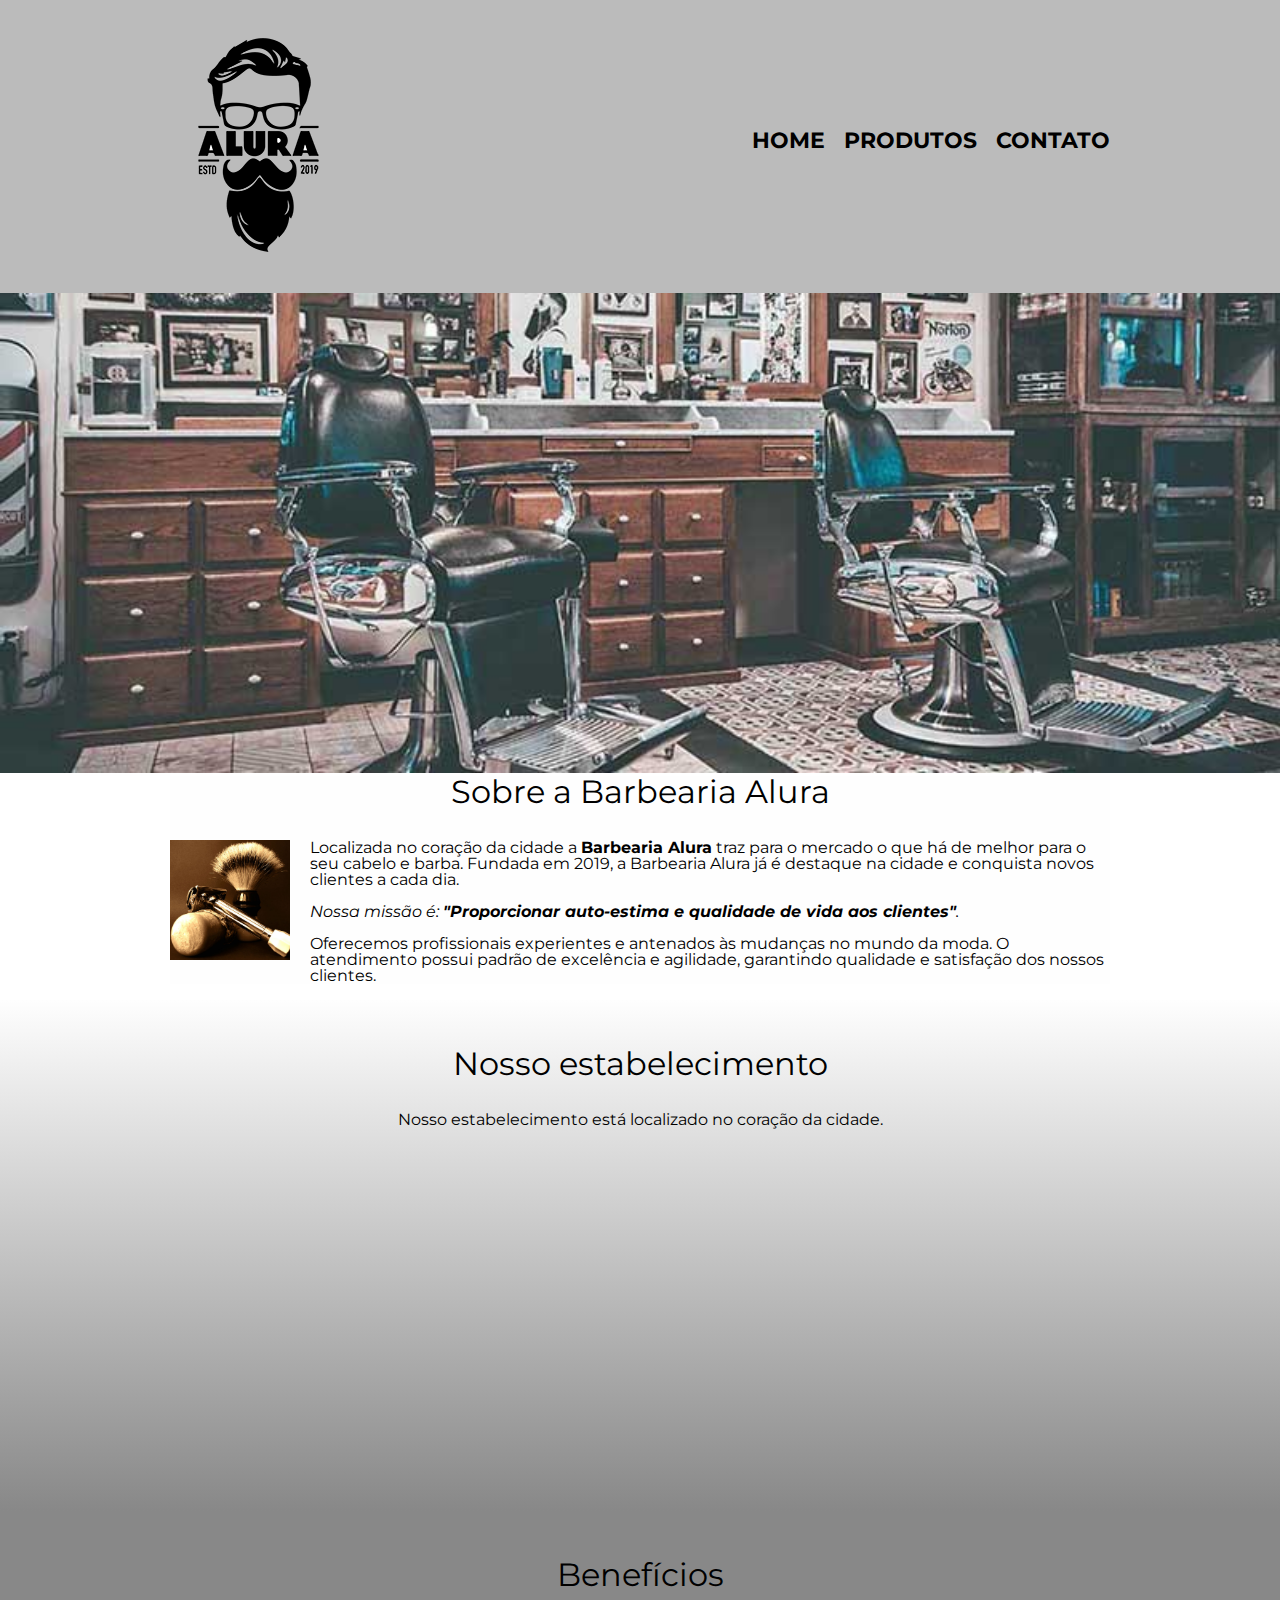
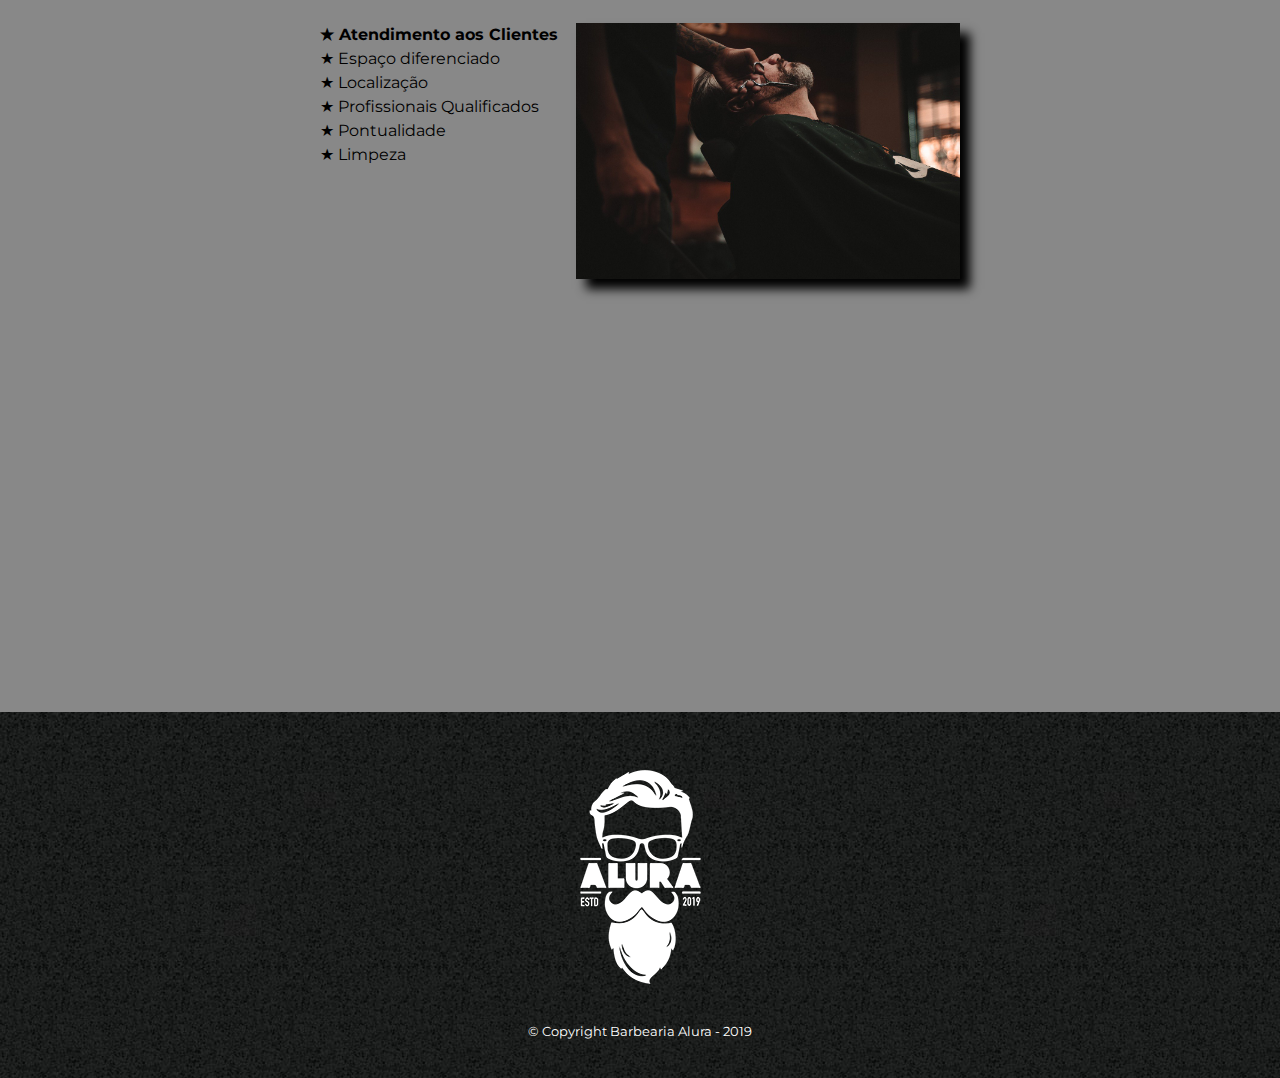
<file: index.html>
<!DOCTYPE html>
<html lang="pt-br">
	<head>
		<meta charset="UTF-8">
		<meta name="viewport" content="width=device-width">
		<title>Barbearia Alura</title>

		<link rel="stylesheet" href="reset.css">
		<link rel="stylesheet" href="style.css">
		<link href="https://fonts.googleapis.com/css?family=Montserrat&display=swap" rel="stylesheet">
	</head>

	<body>
		<header>
			<div class="caixa">
				<h1><img src="logo.png"></h1>

				<nav>
					<ul>
						<li><a href="index.html">Home</a></li>
						<li><a href="produtos.html">Produtos</a></li>
						<li><a href="contato.html">Contato</a></li>
					</ul>
				</nav>
			</div>
		</header>

		<img class="banner" src="banner.jpg">

		<main>
			<section class="principal">
				<h2 class="titulo-principal">Sobre a Barbearia Alura</h2>

				<img class="utensilios" src="utensilios.jpg" alt="Utensilios de um barbeiro.">
		 
				<p>Localizada no coração da cidade a <strong>Barbearia Alura</strong> traz para o mercado o que há de melhor para o seu cabelo e barba. Fundada em 2019, a Barbearia Alura já é destaque na cidade e conquista novos clientes a cada dia.</p>

				<p id="missao"><em>Nossa missão é: <strong>"Proporcionar auto-estima e qualidade de vida aos clientes"</strong>.</em></p>

				<p>Oferecemos profissionais experientes e antenados às mudanças no mundo da moda. O atendimento possui padrão de excelência e agilidade, garantindo qualidade e satisfação dos nossos clientes.</p>
			</section>
			<section class="mapa">
				<h3 class="titulo-principal">Nosso estabelecimento</h3>
				<p>Nosso estabelecimento está localizado no coração da cidade.</p>
				<div class="mapa-conteudo">
				<iframe src="https://www.google.com/maps/embed?pb=!1m16!1m12!1m3!1d117027.60212071566!2d-46.66220335247432!3d-23.56440031283435!2m3!1f0!2f0!3f0!3m2!1i1024!2i768!4f13.1!2m1!1salura%20s%C3%A3o%20paulo!5e0!3m2!1spt-BR!2sbr!4v1649557787382!5m2!1spt-BR!2sbr" width="100%" height="300" style="border:0;" allowfullscreen="" loading="lazy" referrerpolicy="no-referrer-when-downgrade">
				</iframe>
			</div>
			</section>

			<section class="beneficios">
				<h3 class="titulo-principal">Benefícios</h3>
				<div class="conteudo-beneficios">
					<ul class="lista-beneficios">
						<li class="itens">Atendimento aos Clientes</li>
						<li class="itens">Espaço diferenciado</li>
						<li class="itens">Localização</li>
						<li class="itens">Profissionais Qualificados</li>
						<li class="itens">Pontualidade</li>
						<li class="itens">Limpeza</li>
					</ul><img src="beneficios.jpg" class="imagem-beneficios">
				</div>
				<div class="video"><iframe width="100%" height="315" src="https://www.youtube.com/embed/wcVVXUV0YUY" title="YouTube video player" frameborder="0" allow="accelerometer; autoplay; clipboard-write; encrypted-media; gyroscope; picture-in-picture" allowfullscreen>		
				</iframe>
				</div>
			</section>
		</main>

		<footer>
			<img src="logo-branco.png">
			<p class="copyright">&copy; Copyright Barbearia Alura - 2019</p>
		</footer>
	</body>
</html>
</file>
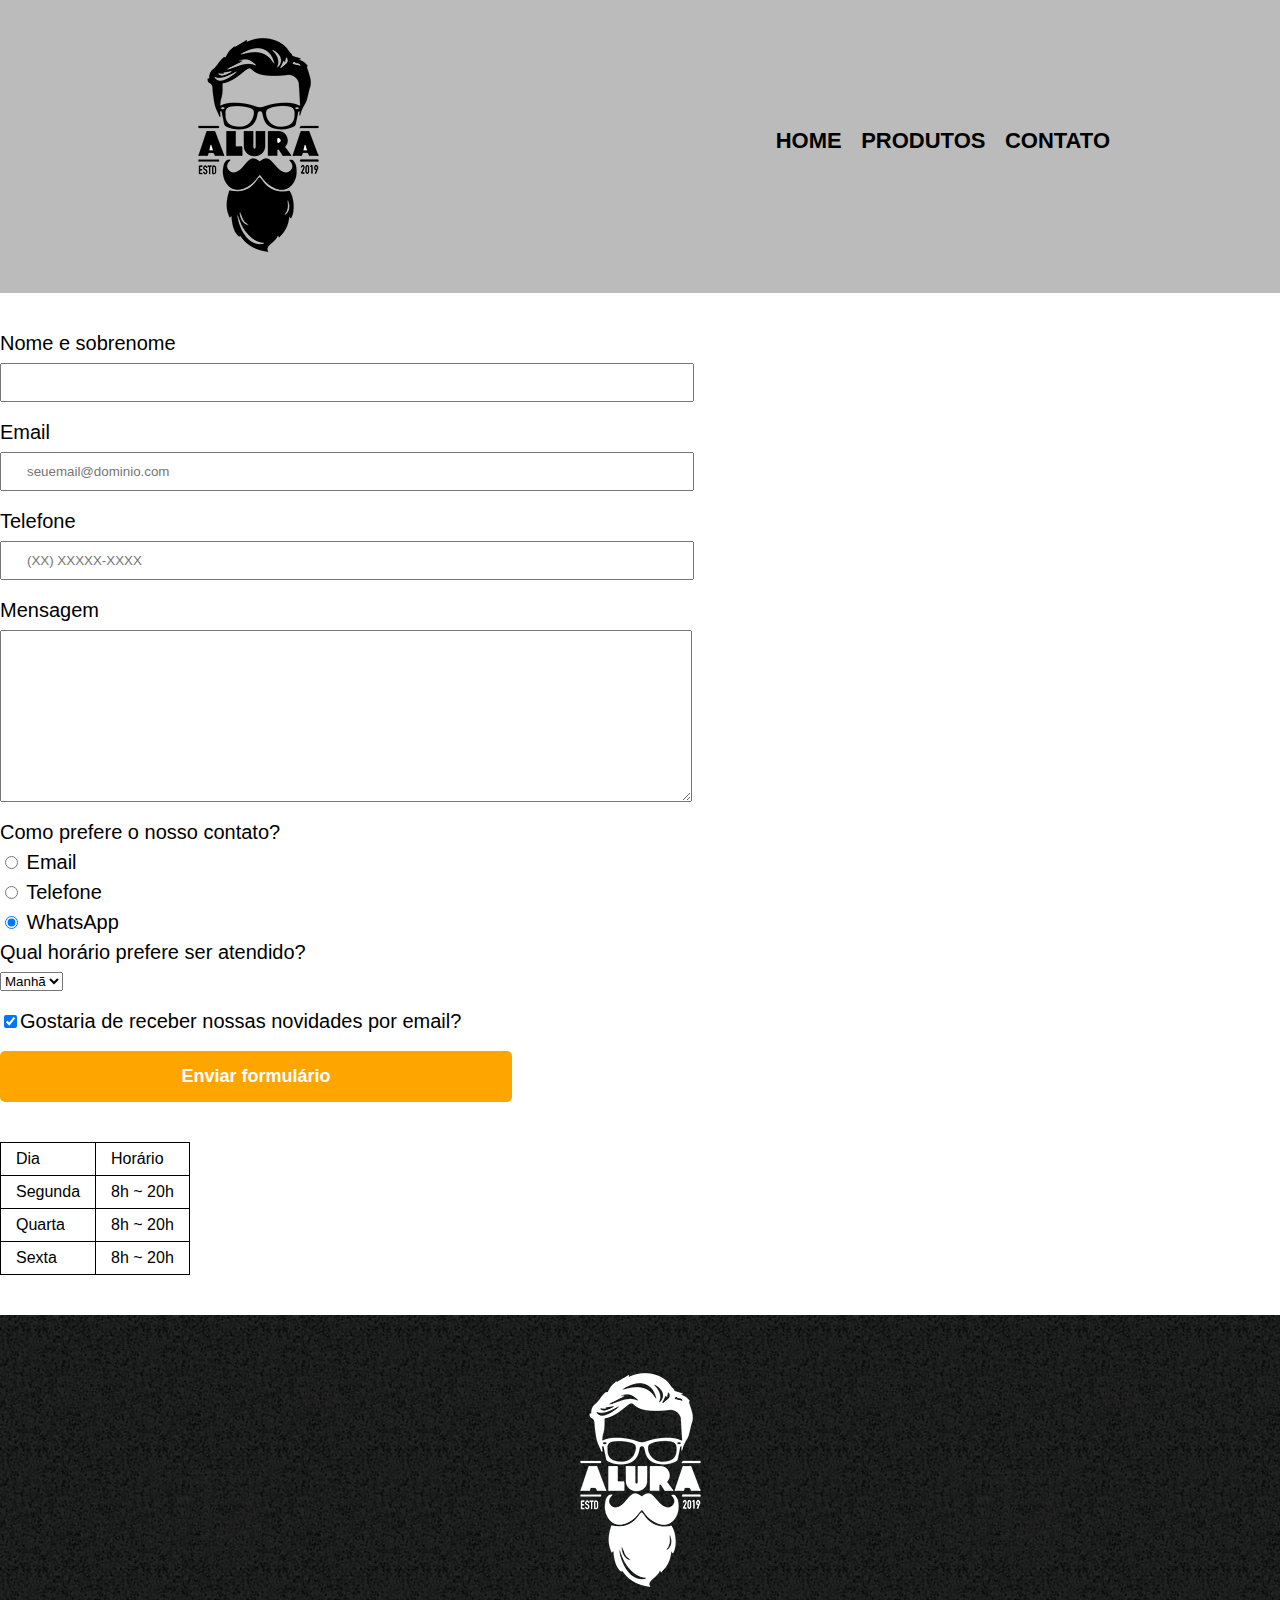
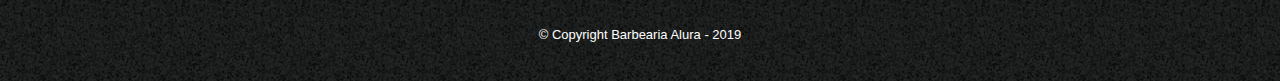
<file: contato.html>
<!DOCTYPE html>
<html>
	<head>
		<meta charset="UTF-8">
		<title>Contato - Barbearia Alura</title>

		<link rel="stylesheet" href="reset.css">
		<link rel="stylesheet" href="style.css">
	</head>
	<body>
		<header>
			<div class="caixa">
				<h1><img src="logo.png" alt="Logo da Barbearia Alura"></h1>

				<nav>
					<ul>
						<li><a href="index.html">Home</a></li>
						<li><a href="produtos.html">Produtos</a></li>
						<li><a href="contato.html">Contato</a></li>
					</ul>
				</nav>
			</div>
		</header>

		<main>
			<form>
				<label for="nomesobrenome">Nome e sobrenome</label>
				<input type="text" id="nomesobrenome" class="input-padrao" required>

				<label for="email">Email</label>
				<input type="email" id="email" class="input-padrao" required placeholder="seuemail@dominio.com">

				<label for="telefone">Telefone</label>
				<input type="tel" id="telefone" class="input-padrao" required placeholder="(XX) XXXXX-XXXX">

				<label for="mensagem">Mensagem</label>
				<textarea cols="70" rows="10" id="mensagem" class="input-padrao" required></textarea>

				<fieldset>
					<legend>Como prefere o nosso contato?</legend>
					<label for="radio-email"><input type="radio" name="contato" value="email" id="radio-email"> Email</label>
					
					<label for="radio-telefone"><input type="radio" name="contato" value="telefone" id="radio-telefone"> Telefone</label>
					
					<label for="radio-whatsapp"><input type="radio" name="contato" value="whatsapp" id="radio-whatsapp" checked> WhatsApp</label>
				</fieldset>

				<fieldset>
					<legend>Qual horário prefere ser atendido?</legend>
					<select>
						<option>Manhã</option>
						<option>Tarde</option>
						<option>Noite</option>
					</select>
				</fieldset>

				<label class="checkbox"><input type="checkbox" checked>Gostaria de receber nossas novidades por email?</label>

				<input type="submit" value="Enviar formulário" class="enviar">
			</form>

			<table>
				<tr>
					<td>Dia</td>
					<td>Horário</td>
				</tr>
				<tr>
					<td>Segunda</td>
					<td>8h ~ 20h</td>
				</tr>
				<tr>
					<td>Quarta</td>
					<td>8h ~ 20h</td>
				</tr>
				<tr>
					<td>Sexta</td>
					<td>8h ~ 20h</td>
				</tr>
			</table>
		</main>

		<footer>
			<img src="logo-branco.png" alt="Logo da Barbearia Alura">
			<p class="copyright">&copy; Copyright Barbearia Alura - 2019</p>
		</footer>
	</body>
</html>
</file>
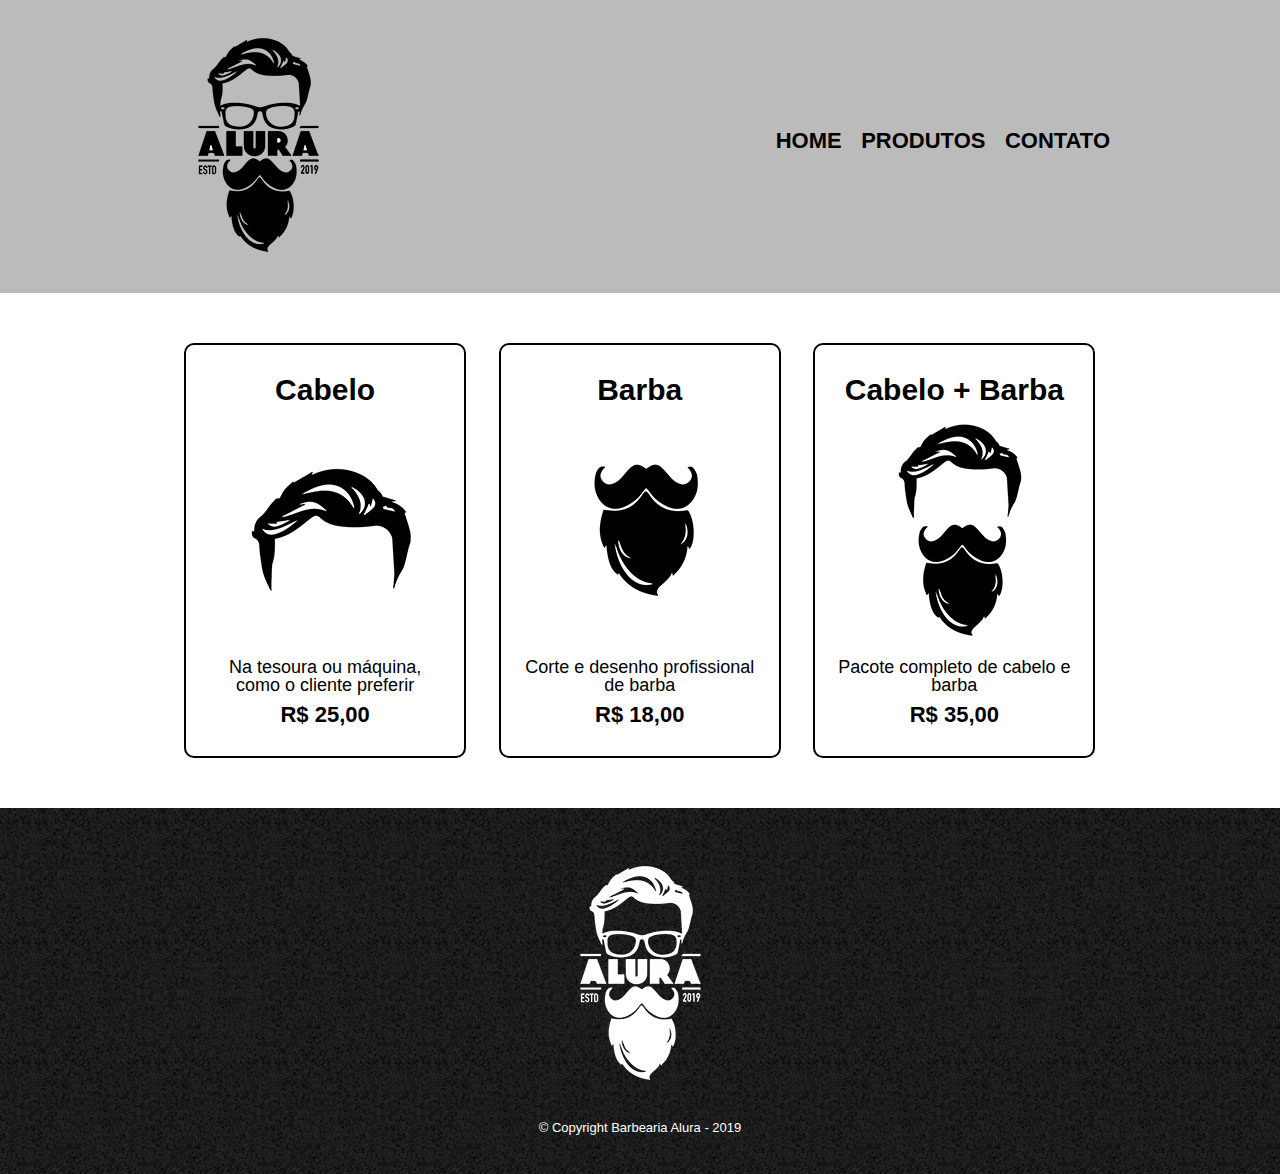
<file: produtos.html>
<!DOCTYPE html>
<html>
	<head>
		<meta charset="UTF-8">
		<meta name="viewport" content="width=device-width">
		<title>Produtos - Barbearia Alura</title>

		<link rel="stylesheet" href="reset.css">
		<link rel="stylesheet" href="style.css">
	</head>
	<body>
		<header>
			<div class="caixa">
				<h1><img src="logo.png"></h1>

				<nav>
					<ul>
						<li><a href="index.html">Home</a></li>
						<li><a href="produtos.html">Produtos</a></li>
						<li><a href="contato.html">Contato</a></li>
					</ul>
				</nav>
			</div>
		</header>

		<main>
			<ul class="produtos">
				<li>
					<h2>Cabelo</h2>			
					<img src="cabelo.jpg">
					<p class="produto-descricao">Na tesoura ou máquina, como o cliente preferir</p>
					<p class="produto-preco">R$ 25,00</p>
				</li>
				<li>
					<h2>Barba</h2>
					<img src="barba.jpg">
					<p class="produto-descricao">Corte e desenho profissional de barba</p>
					<p class="produto-preco">R$ 18,00</p>
				</li>
				<li>
					<h2>Cabelo + Barba</h2>
					<img src="cabelo+barba.jpg">
					<p class="produto-descricao">Pacote completo de cabelo e barba</p>
					<p class="produto-preco">R$ 35,00</p>
				</li>
			</ul>			
		</main>

		<footer>
			<img src="logo-branco.png">
			<p class="copyright">&copy; Copyright Barbearia Alura - 2019</p>
		</footer>
	</body>
</html>
</file>
<file: style.css>
body {
    font-family: 'Montserrat', sans-serif;
}

header {
	background: #BBBBBB;
	padding: 20px 0;
}

.caixa {
	position: relative;
	width: 940px;
	margin: 0 auto;
}

nav {
	position: absolute;
	top: 110px;
	right: 0;
}

nav li {
	display: inline;
	margin: 0 0 0 15px;
}

nav a {
	text-transform: uppercase;
	color: #000000;
	font-weight: bold;
	font-size: 22px;
	text-decoration: none;
}

nav a:hover {
	color: #C78C19;
	text-decoration: underline;
}

.produtos {
	width: 940px;
	margin: 0 auto;
	padding: 50px 0;
}

.produtos li {
	display: inline-block;
	text-align: center;
	width: 30%;
	vertical-align: top;
	margin: 0 1.5%;
	padding: 30px 20px;
	box-sizing: border-box;
	border: 2px solid #000000;
	border-radius: 10px;
}

.produtos li:hover {
	border-color: #C78C19;
}

.produtos li:active {
	border-color: #088C19;	
}

.produtos li:hover h2 {
	font-size: 34px;
}

.produtos h2 {
	font-size: 30px;
	font-weight: bold;
}

.produto-descricao {
	font-size: 18px;
}

.produto-preco {
	font-size: 22px;
	font-weight: bold;
	margin-top: 10px;
}

footer {
	text-align: center;
	background: url("bg.jpg");
	padding: 40px 0;
}

.copyright {
	color: #FFFFFF;
	font-size: 13px;
	margin: 20px 0 0;
}

main {
	
}

form {
	margin: 40px 0;
}

form label, form legend {
	display:block;
	font-size: 20px;
	margin: 0 0 10px;
}

.input-padrao {
	display: block;
	margin: 0 0 20px;
	padding: 10px 25px;
	width: 50%;
}

.checkbox {
	margin: 20px 0;
}

.enviar {
	width:40%;
	padding: 15px 0;
	background: orange;
	color: white;
	font-weight: bold;
	font-size: 18px;
	border: none;
	border-radius: 5px;
	transition: 1s all;
	cursor: pointer;
}

.enviar:hover {
	background: darkorange;
	transform: scale(1.2);
}

table {
	margin: 20px 0 40px;
}

thead {
	background: #555555;
	color: white;
	font-weight: bold;
}

td, th {
	border: 1px solid #000000;
	padding: 8px 15px;
}


/* css da página inicial */
.banner {
	width:100%;
}

.titulo-principal {
	text-align: center;
	font-size: 2em;
	margin:0 0 1em;
	clear: left;
}

.principal {
	padding: 3em o;
	background: #FEFEFE;
	width: 940px;
	margin: 0 auto;
}

.principal p {
	margin: 0 0 1em;
}

.principal strong {
	font-weight: bold;
}

.principal em {
	font-style: italic;
}

.utensilios {
	width: 120px;
	float: left;
	margin: 0 20px 20px 0;
}

.mapa {
	padding: 3em 0;
	margin: 0 auto;
	background: linear-gradient(#FEFEFE,#888888);
}

.mapa-conteudo {
	width: 940px;
	margin: 0 auto;
	
}

.mapa p {
	margin: 0 0 2em;
	text-align: center;
}

.beneficios {
	padding: 3em 0;
	background: #888888;
}

.conteudo-beneficios {
	width: 640px;
	margin: 0 auto;
}

.lista-beneficios {
	width: 40%;
	display: inline-block;
	vertical-align: top;
}

.itens:before {
	content: "★ ";
}

.itens {
	line-height: 1.5;
}

.itens:first-child {
	font-weight: bold;
}

.imagem-beneficios {
	width: 60%;	
	box-shadow: 10px 10px 10px #000000;
}

.imagem-beneficios:hover {
	opacity: 0.3;
	transition: 400ms;
	
}


.video {
	width: 560px;
	margin: 2em auto;

}

@media screen and (max-width: 480px) {
	.caixa, .principal, .conteudo-beneficios, .mapa-conteudo, .video {
		width: auto;
	}

	h1 {
		text-align: center;
	}

	nav {
		position: static;
	}

	.lista-beneficios, .imagem-beneficios {
		width: 100%;
	}
}

/* Media pagina produtos*/

@media screen and (max-width: 480px) {
	.produtos li {
		width: auto;
		display: block;
		margin: 20px auto;
	}
	.produtos {
		width: auto;
		padding: 0%;
	}
	

	
}
</file>
